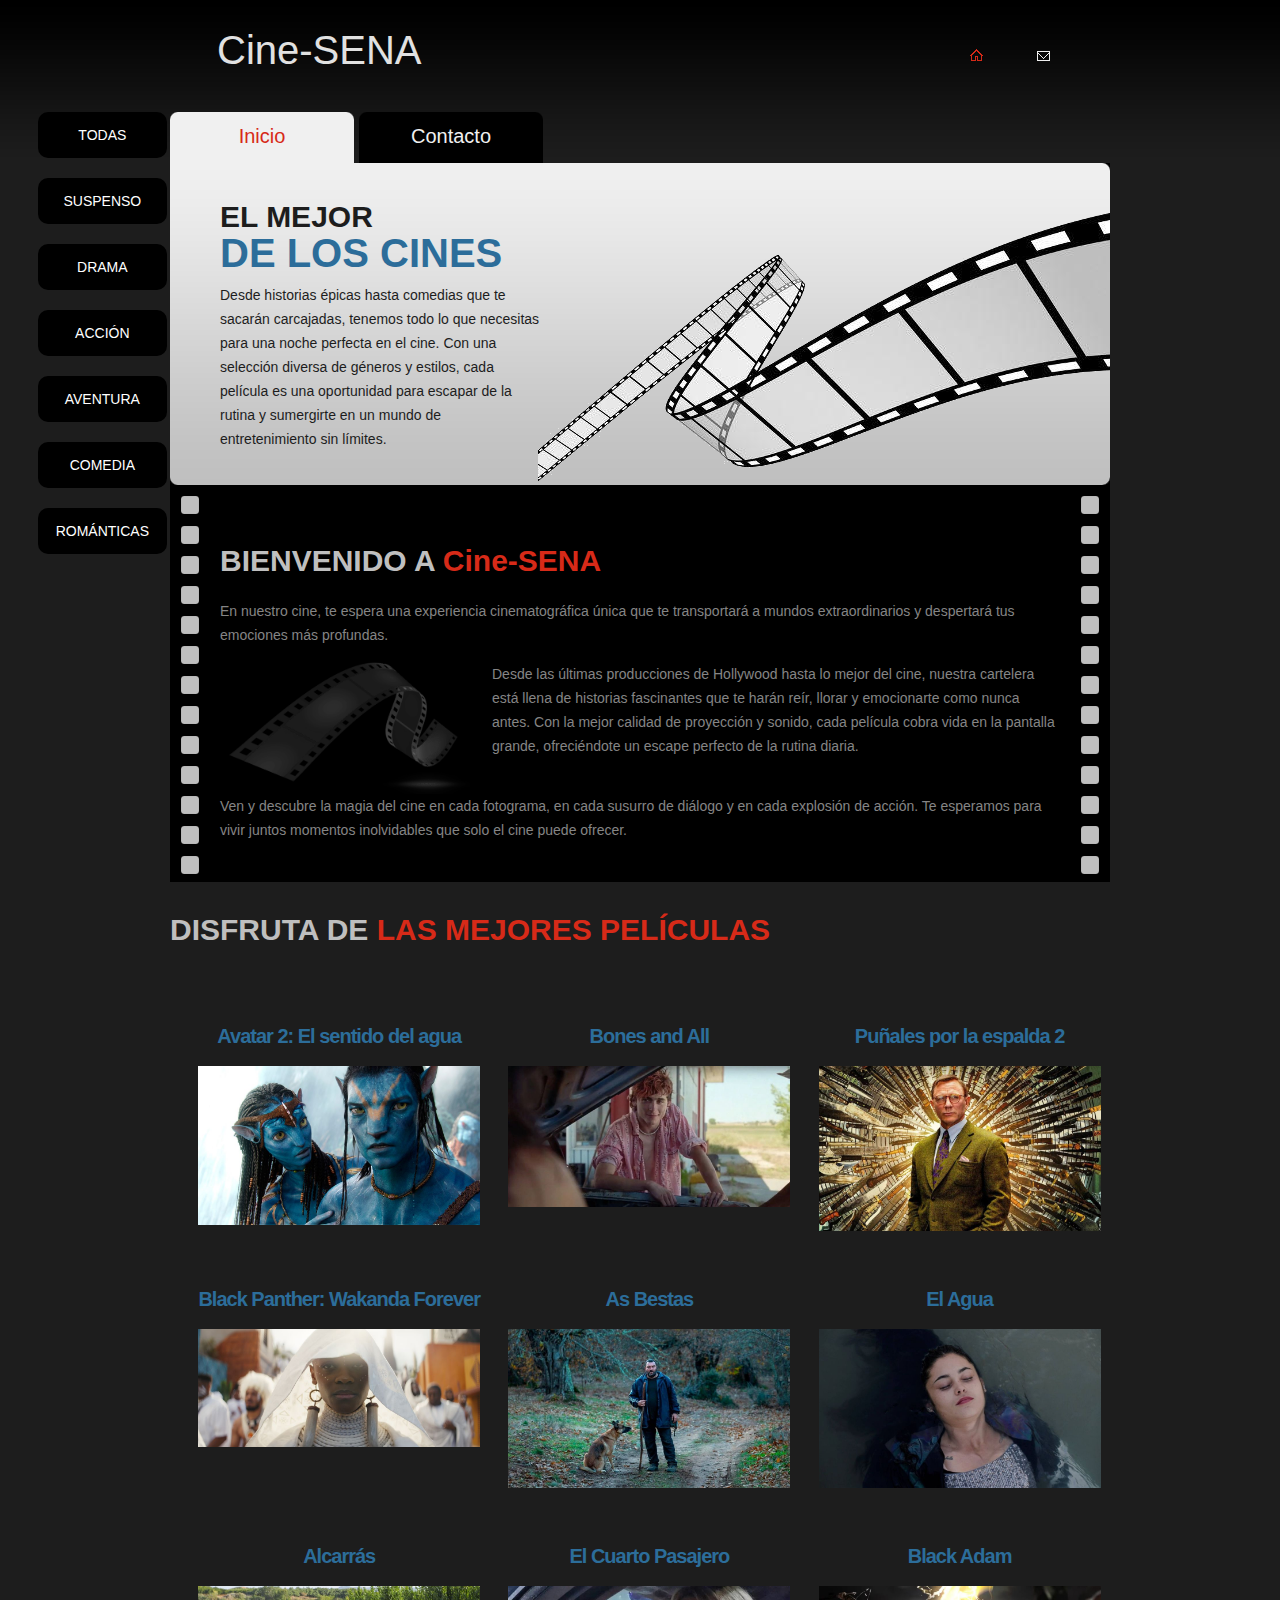
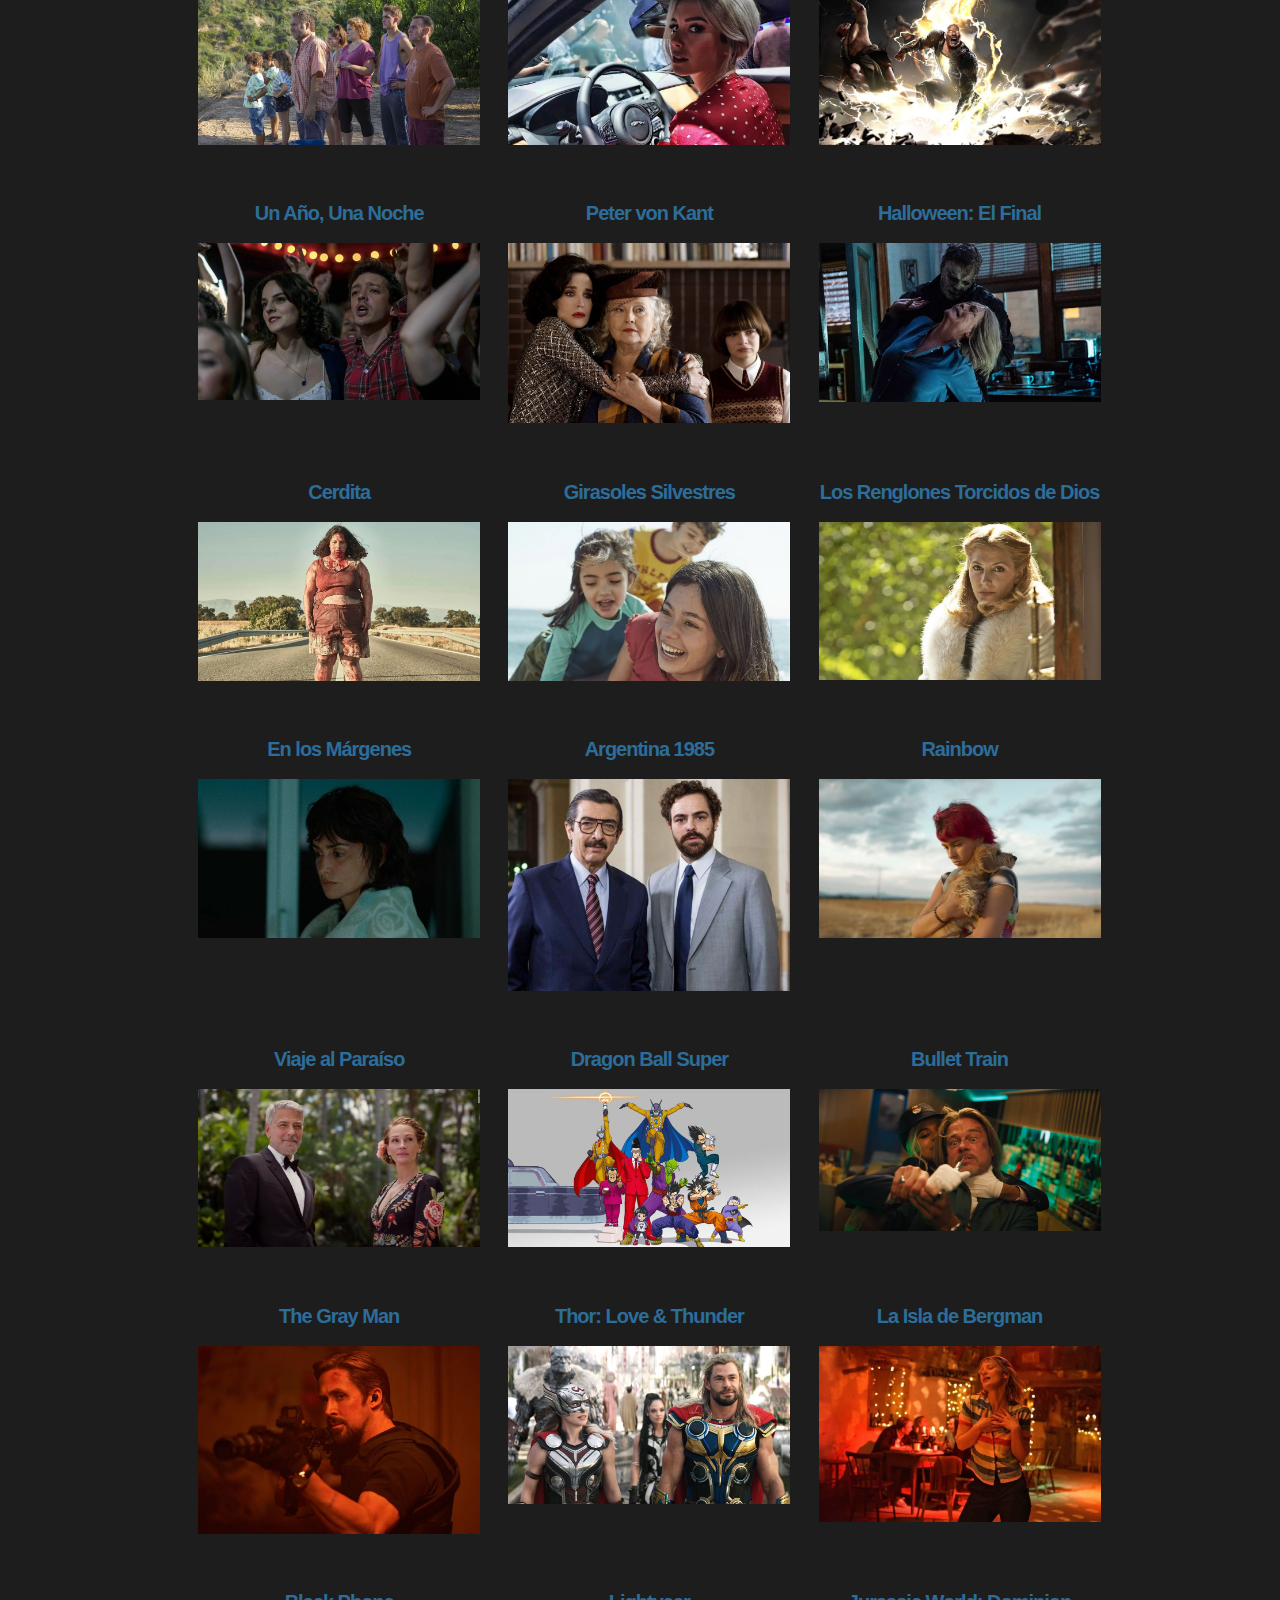
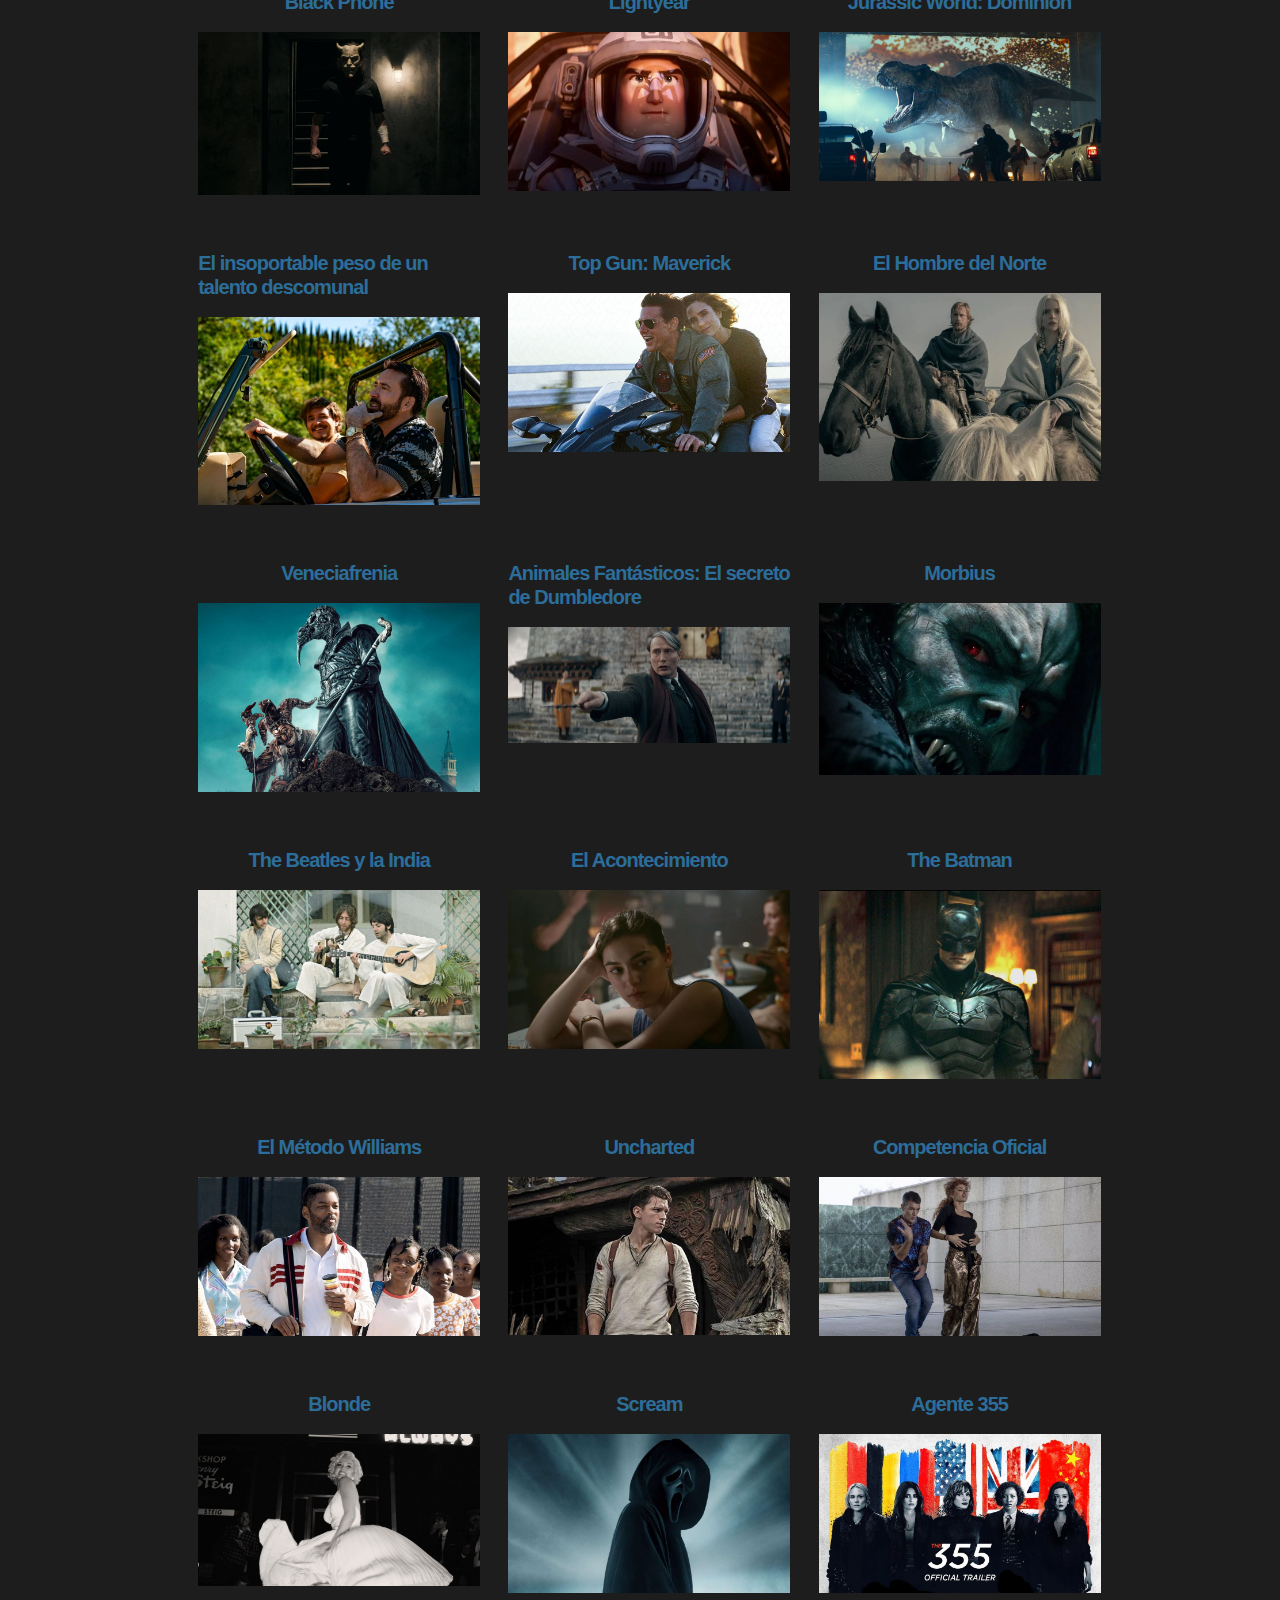
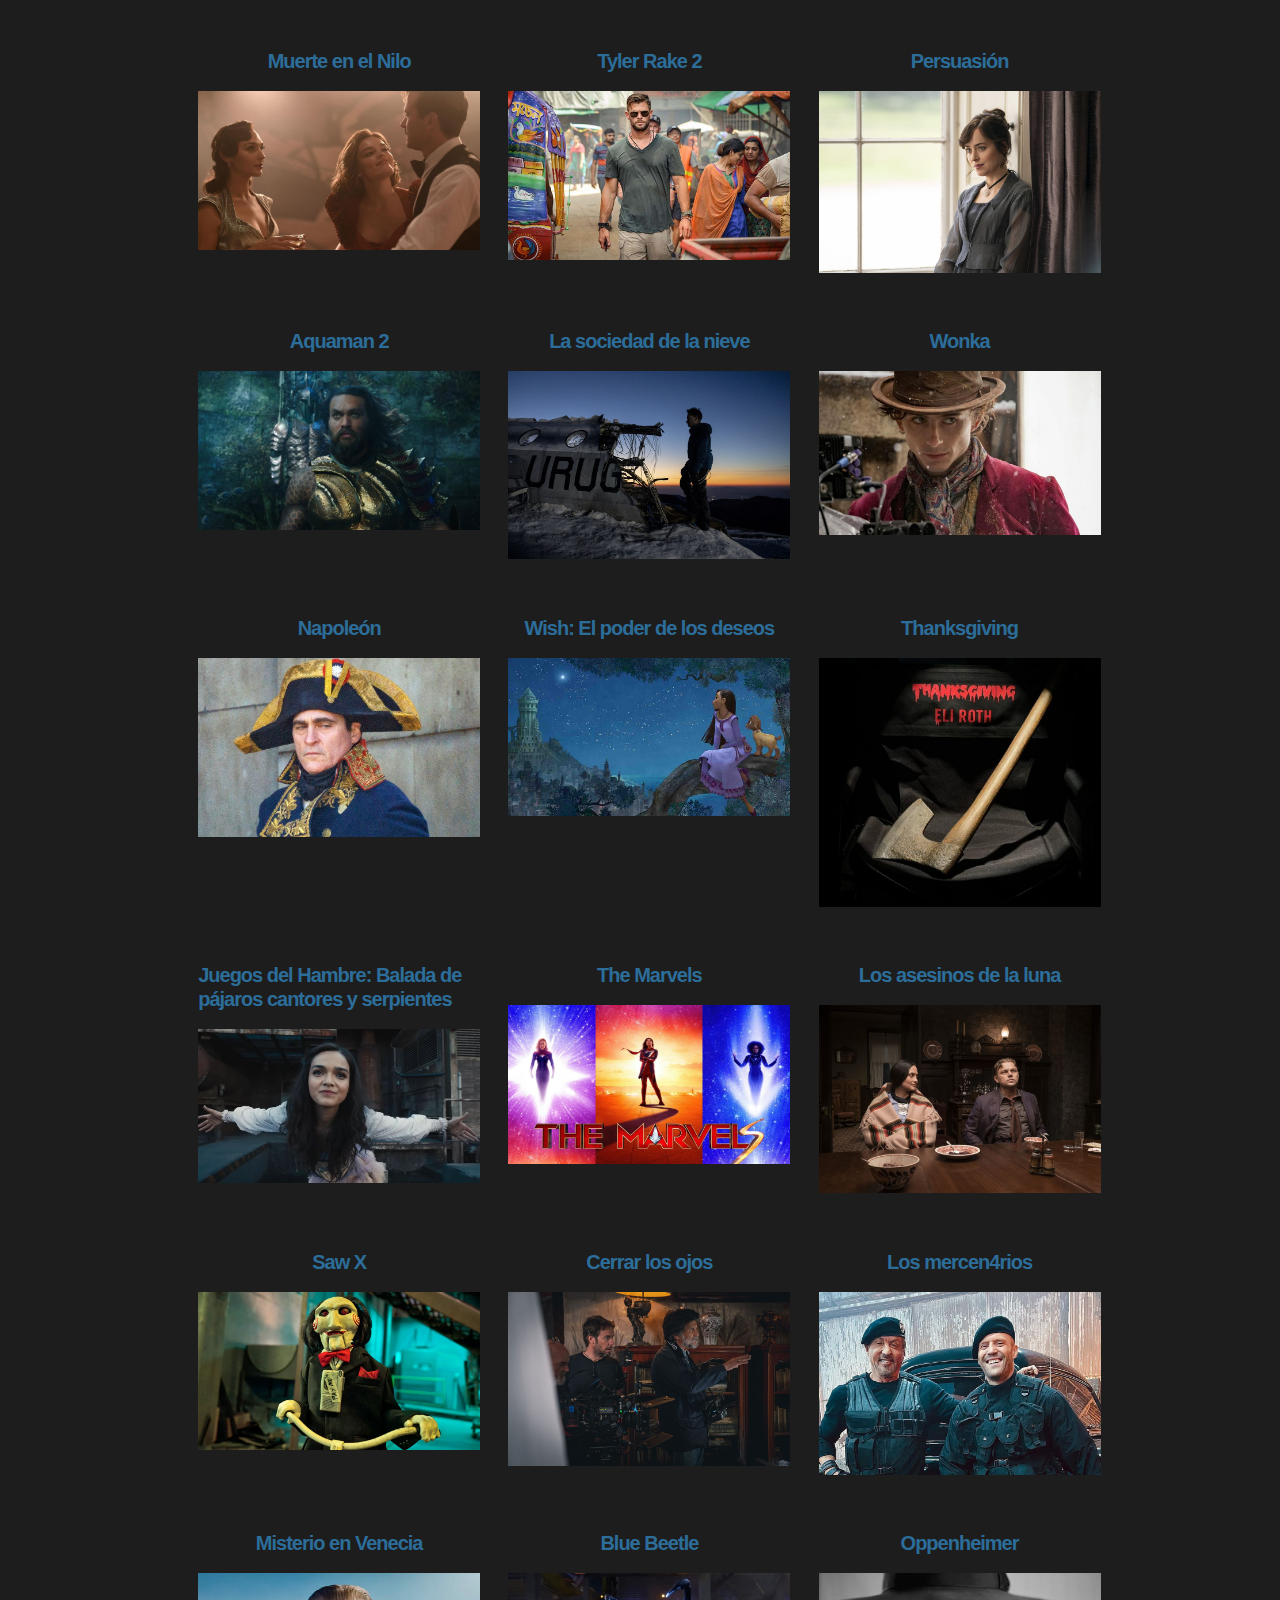
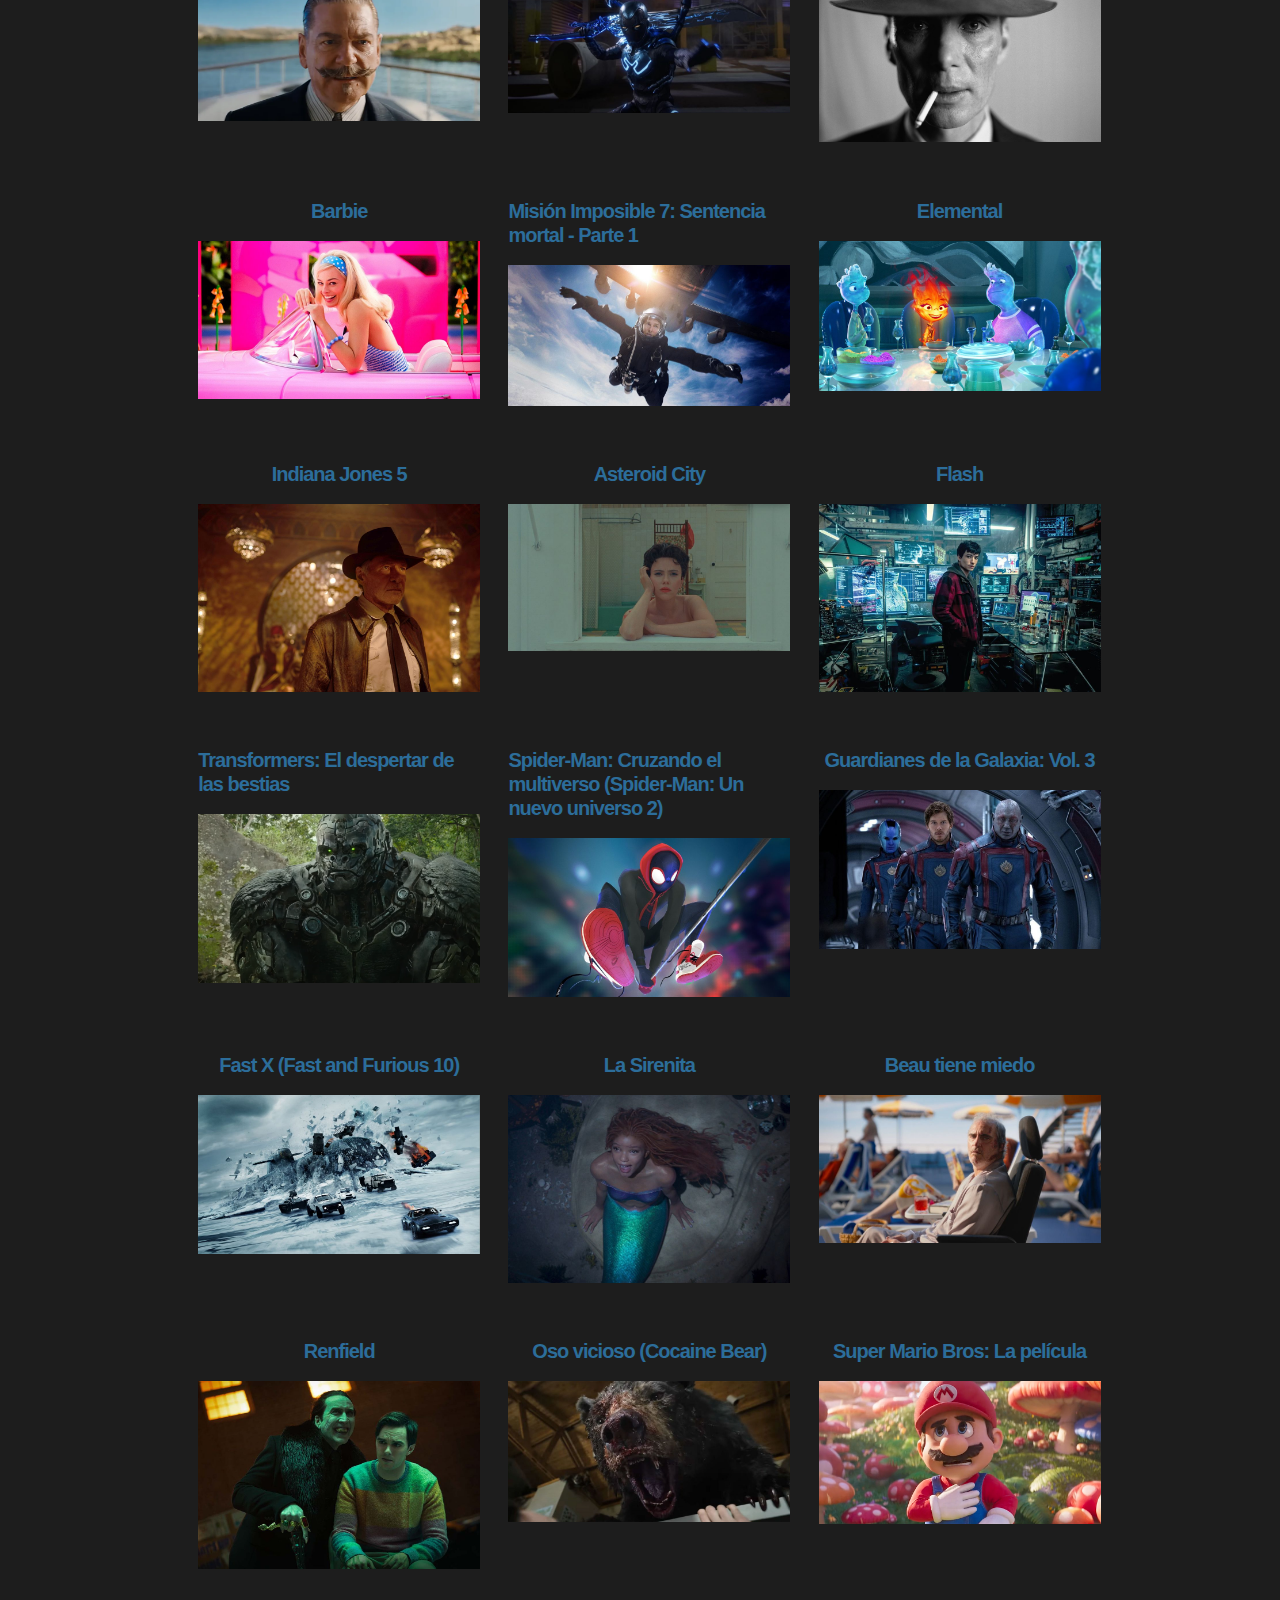
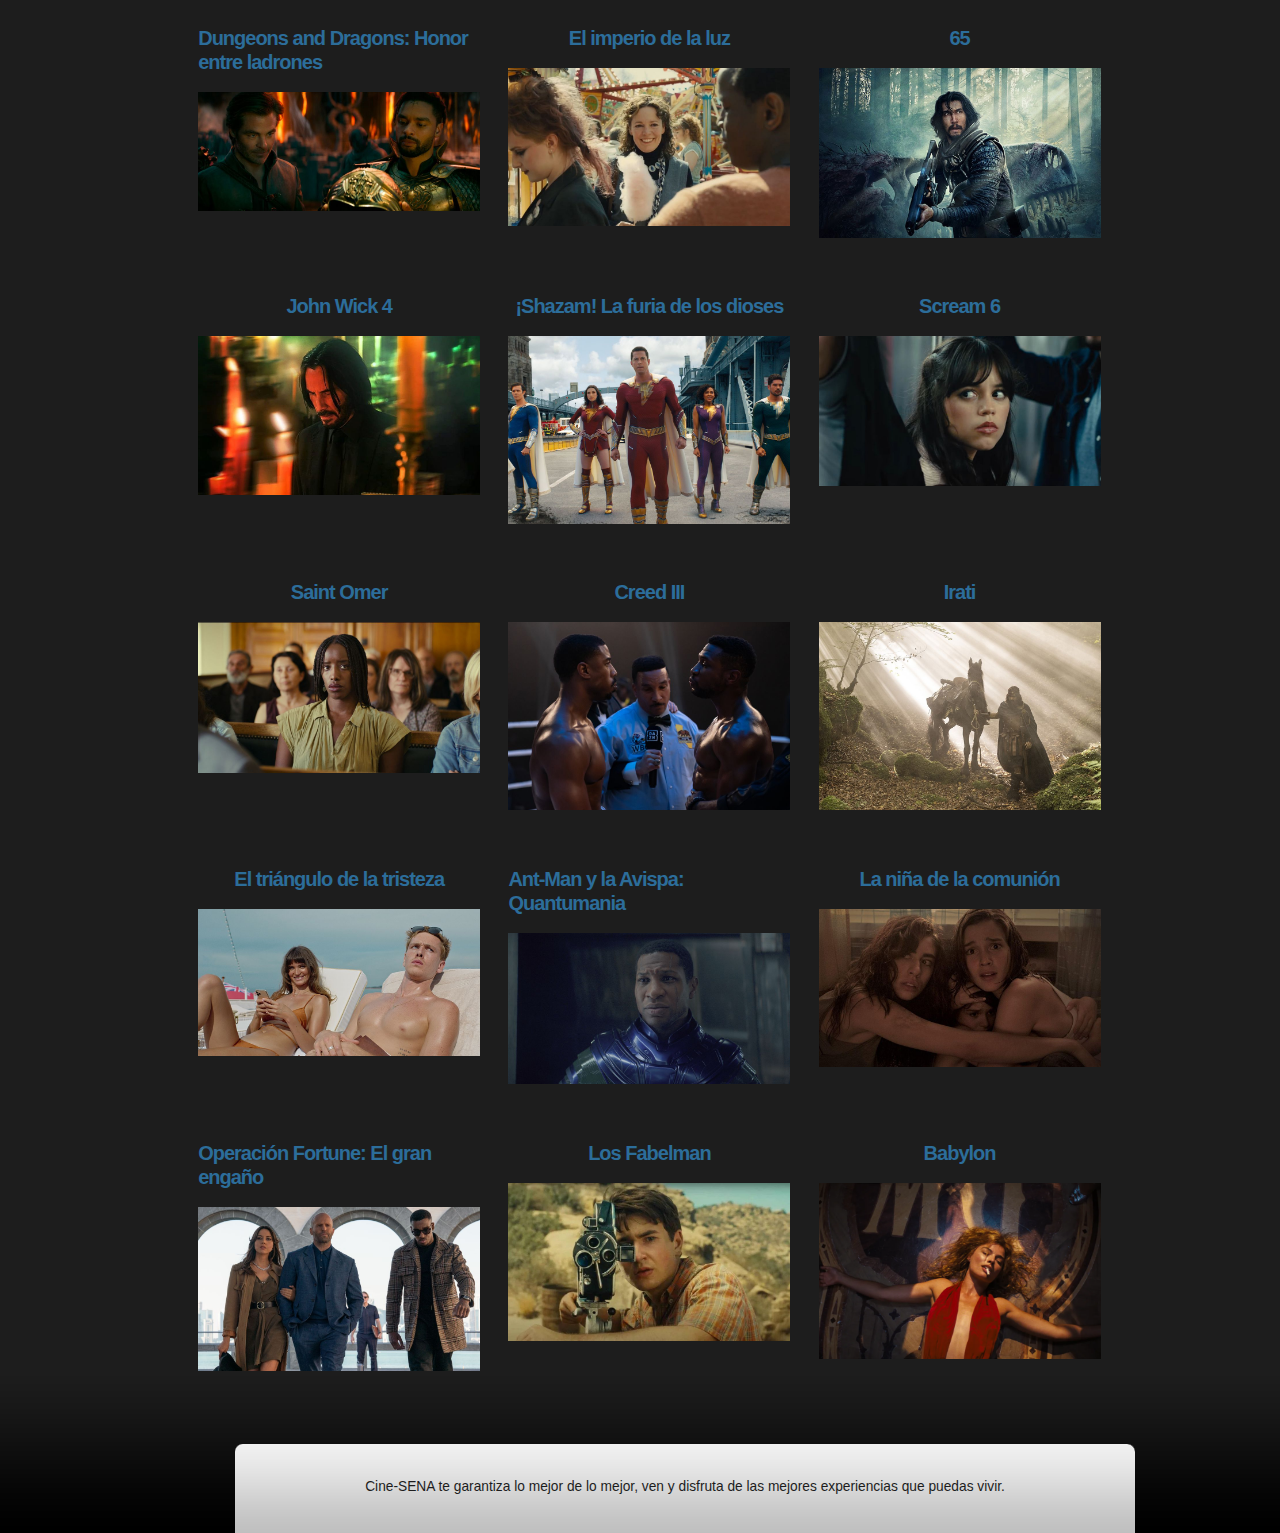
<file: index.html>
<!DOCTYPE html>
<html lang="es">
<head>
    <meta charset="UTF-8">
    <meta name="viewport" content="width=device-width, initial-scale=1.0">
    <title>Cine-SENA</title>
    <link href="css/style.css" rel="stylesheet">
    <script src="js/jquery-3.7.1.js"></script>
    <script src="js/script.js"></script>

</head>
<body id="page1">

<div class="tail-top">
  <div class="tail-bottom">
    <div id="main">
      <div id="header">
        <div class="row-1">
          <div class="fleft"><a href="#">Cine-<span>SENA</span></a></div>
          <ul>
            <li><a href="#"><img src="images/icon1-act.gif" alt="" /></a></li>
            <li><a href="#"><img src="images/icon2.gif" alt="" /></a></li>
          </ul>
        </div>
        <div class="row-2">
          <ul>
            <li><a href="index.html" class="active">Inicio</a></li>
            <li><a href="contact-us.html">Contacto</a></li>
            
          </ul>
        </div>
      </div>

      <div id="content">
        <div id="slogan">
          <div class="image png">

            <div>
              <div class="store-wrapper">
                    <div class="category_list">
                      <a href="index.html" class="category_item" category="todas">TODAS</a>
                      <a href="#" class="category_item" category="suspenso">SUSPENSO</a>
                      <a href="#" class="category_item" category="drama">DRAMA</a>
                      <a href="#" class="category_item" category="accion">ACCIÓN</a>
                      <a href="#" class="category_item" category="aventura">AVENTURA</a>
                      <a href="#" class="category_item" category="comedia">COMEDIA</a>
                      <a href="#" class="category_item" category="romanticas">ROMÁNTICAS</a>
                    </div>
                </div>
            </div>
          
          </div>
            
          <div class="inside">
            <h2>El mejor<span>De los cines</span></h2>
            <p>Desde historias épicas hasta comedias que te sacarán carcajadas, tenemos todo lo que necesitas para una noche perfecta en el cine. Con una selección diversa de géneros y estilos, cada película es una oportunidad para escapar de la rutina y sumergirte en un mundo de entretenimiento sin límites.</p>
          </div>
        </div>
        <div class="box">
          <div class="border-right">
            <div class="border-left">
              <div class="inner">
                <h3>BIENVENIDO A <span>Cine-SENA</span></h3>
                <p>En nuestro cine, te espera una experiencia cinematográfica única que te transportará a mundos extraordinarios y despertará tus emociones más profundas.</p>
                <div class="img-box1"><img src="images/1page-img1.jpg">Desde las últimas producciones de Hollywood hasta lo mejor del cine, nuestra cartelera está llena de historias fascinantes que te harán reír, llorar y emocionarte como nunca antes. Con la mejor calidad de proyección y sonido, cada película cobra vida en la pantalla grande, ofreciéndote un escape perfecto de la rutina diaria. </div>
                <p>Ven y descubre la magia del cine en cada fotograma, en cada susurro de diálogo y en cada explosión de acción. Te esperamos para vivir juntos momentos inolvidables que solo el cine puede ofrecer.</p>
              </div>
            </div>
          </div>
        </div>
        <h3>DISFRUTA DE <span>LAS MEJORES PELÍCULAS</span></h3>
        <section class="product-list">
          <div class="product-item" category="aventura">
              <h4>Avatar 2: El sentido del agua</h4>
              <img src="images/p1.jpg">
          </div>
          <div class="product-item" category="aventura">
              <h4>Bones and All</h4>
              <img src="images/p2.jpg">
          </div>
          <div class="product-item" category="accion">
              <h4>Puñales por la espalda 2</h4>
              <img src="images/p3.jpg">
          </div>
          <div class="product-item" category="accion">
              <h4>Black Panther: Wakanda Forever</h4>
              <img src="images/p4.jpg">
         </div>
          <div class="product-item" category="aventura">
              <h4>As Bestas</h4>
              <img src="images/p5.jpg">
          </div>
          <div class="product-item" category="aventura">
              <h4>El Agua</h4>
              <img src="images/p6.jpg">
          </div>
          <div class="product-item" category="aventura">
              <h4>Alcarrás</h4>
              <img src="images/p7.jpg">
          </div>
          <div class="product-item" category="suspenso">
              <h4>El Cuarto Pasajero</h4>
              <img src="images/p8.jpg">
          </div>
          <div class="product-item" category="accion">
              <h4>Black Adam</h4>
              <img src="images/p9.jpg">
          </div>
          <div class="product-item" category="comedia">
              <h4>Un Año, Una Noche</h4>
              <img src="images/p10.jpg">
          </div>
          <div class="product-item" category="suspenso">
              <h4>Peter von Kant</h4>
              <img src="images/p11.jpg">
          </div>
          <div class="product-item" category="suspenso">
              <h4>Halloween: El Final</h4>
              <img src="images/p12.jpg">
          </div>
          <div class="product-item" category="suspenso">
              <h4>Cerdita</h4>
              <img src="images/p13.jpg">
          </div>
          <div class="product-item" category="aventura">
              <h4>Girasoles Silvestres</h4>
              <img src="images/p14.jpg">
          </div>
          <div class="product-item" category="drama">
              <h4>Los Renglones Torcidos de Dios</h4>
              <img src="images/p15.jpg">
          </div>
          <div class="product-item" category="suspenso">
              <h4>En los Márgenes</h4>
              <img src="images/p16.jpg">
          </div>
          <div class="product-item" category="drama">
              <h4>Argentina 1985</h4>
              <img src="images/p17.jpg">
          </div>
          <div class="product-item" category="aventura">
              <h4>Rainbow</h4>
              <img src="images/p18.jpg">
          </div>
          <div class="product-item" category="comedia">
              <h4>Viaje al Paraíso</h4>
              <img src="images/p19.jpg">
          </div>
          <div class="product-item" category="accion">
              <h4>Dragon Ball Super</h4>
              <img src="images/p20.jpg">
          </div>
          <div class="product-item" category="accion">
              <h4>Bullet Train</h4>
              <img src="images/p21.jpg">
          </div>
          <div class="product-item" category="accion">
              <h4>The Gray Man</h4>
              <img src="images/p22.jpg">
          </div>
          <div class="product-item" category="accion">
              <h4>Thor: Love & Thunder</h4>
              <img src="images/p23.jpg">
          </div>
          <div class="product-item" category="romanticas">
              <h4>La Isla de Bergman</h4>
              <img src="images/p24.jpg">
          </div>
          <div class="product-item" category="suspenso">
              <h4>Black Phone</h4>
              <img src="images/p25.jpg">
          </div>
          <div class="product-item" category="accion">
              <h4>Lightyear</h4>
              <img src="images/p26.jpg">
          </div>
          <div class="product-item" category="accion">
              <h4>Jurassic World: Dominion</h4>
              <img src="images/p27.jpg">
          </div>
          <div class="product-item" category="aventura">
              <h4>El insoportable peso de un talento descomunal</h4>
              <img src="images/p28.jpg">
          </div>
          <div class="product-item" category="accion">
              <h4>Top Gun: Maverick</h4>
              <img src="images/p29.jpg">
          </div>
          <div class="product-item" category="aventura">
              <h4>El Hombre del Norte</h4>
              <img src="images/p30.jpg">
          </div>
          <div class="product-item" category="suspenso">
              <h4>Veneciafrenia</h4>
              <img src="images/p31.jpg">
          </div>
          <div class="product-item" category="aventura">
              <h4>Animales Fantásticos: El secreto de Dumbledore</h4>
              <img src="images/p32.jpg">
          </div>
          <div class="product-item" category="suspenso">
              <h4>Morbius</h4>
              <img src="images/p33.jpg">
          </div>
          <div class="product-item" category="comedia">
              <h4>The Beatles y la India</h4>
              <img src="images/p34.jpg">
          </div>
          <div class="product-item" category="aventura">
              <h4>El Acontecimiento</h4>
              <img src="images/p35.jpg">
          </div>
          <div class="product-item" category="accion">
              <h4>The Batman</h4>
              <img src="images/p36.jpg">
          </div>
          <div class="product-item" category="accion">
              <h4>El Método Williams</h4>
              <img src="images/p37.jpg">
          </div>
          <div class="product-item" category="aventura">
              <h4>Uncharted</h4>
              <img src="images/p38.jpg">
          </div>
          <div class="product-item" category="comedia">
              <h4>Competencia Oficial</h4>
              <img src="images/p39.jpg">
          </div>
          <div class="product-item" category="drama">
              <h4>Blonde</h4>
              <img src="images/p40.jpg">
          </div>
          <div class="product-item" category="suspenso">
              <h4>Scream</h4>
              <img src="images/p41.jpg">
          </div>
          <div class="product-item" category="drama">
              <h4>Agente 355</h4>
              <img src="images/p42.jpg">
          </div>
          <div class="product-item" category="aventura">
              <h4>Muerte en el Nilo</h4>
              <img src="images/p43.jpg">
          </div>
          <div class="product-item" category="accion">
              <h4>Tyler Rake 2</h4>
              <img src="images/p44.jpg">
          </div>
          <div class="product-item" category="drama">
              <h4>Persuasión</h4>
              <img src="images/p45.jpg">
          </div>

          <div class="product-item" category="accion">
              <h4>Aquaman 2</h4>
              <img src="images/m1.jpg">
          </div>
          <div class="product-item" category="drama">
              <h4>La sociedad de la nieve</h4>
              <img src="images/m2.jpg">
          </div>
          <div class="product-item" category="aventura">
              <h4>Wonka</h4>
              <img src="images/m3.jpg">
          </div>
          <div class="product-item" category="drama">
              <h4>Napoleón</h4>
              <img src="images/m4.jpg">
         </div>
          <div class="product-item" category="comedia">
              <h4>Wish: El poder de los deseos</h4>
              <img src="images/m5.jpg">
          </div>
          <div class="product-item" category="suspenso">
              <h4>Thanksgiving</h4>
              <img src="images/m6.jpg">
          </div>
          <div class="product-item" category="accion">
              <h4>Juegos del Hambre: Balada de pájaros cantores y serpientes</h4>
              <img src="images/m7.jpg">
          </div>
          <div class="product-item" category="accion">
              <h4>The Marvels</h4>
              <img src="images/m8.jpg">
          </div>
          <div class="product-item" category="suspenso">
              <h4>Los asesinos de la luna</h4>
              <img src="images/m9.jpg">
          </div>
          <div class="product-item" category="suspenso">
              <h4>Saw X</h4>
              <img src="images/m10.jpg">
          </div>
          <div class="product-item" category="drama">
              <h4>Cerrar los ojos</h4>
              <img src="images/m11.jpg">
          </div>
          <div class="product-item" category="accion">
              <h4>Los mercen4rios</h4>
              <img src="images/m12.jpg">
          </div>
          <div class="product-item" category="drama">
              <h4>Misterio en Venecia</h4>
              <img src="images/m13.jpg">
          </div>
          <div class="product-item" category="accion">
              <h4>Blue Beetle</h4>
              <img src="images/m14.jpg">
          </div>
          <div class="product-item" category="drama">
              <h4>Oppenheimer</h4>
              <img src="images/m15.jpg">
          </div>
          <div class="product-item" category="comedia">
              <h4>Barbie</h4>
              <img src="images/m16.jpg">
          </div>
          <div class="product-item" category="accion">
              <h4>Misión Imposible 7: Sentencia mortal - Parte 1</h4>
              <img src="images/m17.jpg">
          </div>
          <div class="product-item" category="comedia">
              <h4>Elemental</h4>
              <img src="images/m18.jpg">
          </div>
          <div class="product-item" category="aventura">
              <h4>Indiana Jones 5</h4>
              <img src="images/m19.jpg">
          </div>
          <div class="product-item" category="drama">
              <h4>Asteroid City</h4>
              <img src="images/m20.jpg">
          </div>
          <div class="product-item" category="accion">
              <h4>Flash</h4>
              <img src="images/m21.jpg">
          </div>
          <div class="product-item" category="accion">
              <h4>Transformers: El despertar de las bestias</h4>
              <img src="images/m22.jpg">
          </div>
          <div class="product-item" category="aventura">
              <h4>
                Spider-Man: Cruzando el multiverso (Spider-Man: Un nuevo universo 2)</h4>
              <img src="images/m23.jpg">
          </div>
          <div class="product-item" category="aventura">
              <h4>Guardianes de la Galaxia: Vol. 3</h4>
              <img src="images/m24.jpg">
          </div>
          <div class="product-item" category="accion">
              <h4>Fast X (Fast and Furious 10)</h4>
              <img src="images/m25.jpg">
          </div>
          <div class="product-item" category="aventura">
              <h4>La Sirenita</h4>
              <img src="images/m26.jpg">
          </div>
          <div class="product-item" category="comedia">
              <h4>Beau tiene miedo</h4>
              <img src="images/m27.jpg">
          </div>
          <div class="product-item" category="suspenso">
              <h4>Renfield</h4>
              <img src="images/m28.jpg">
          </div>
          <div class="product-item" category="suspenso">
              <h4>Oso vicioso (Cocaine Bear)</h4>
              <img src="images/m29.jpg">
          </div>
          <div class="product-item" category="aventura">
              <h4>Super Mario Bros: La película</h4>
              <img src="images/m30.jpg">
          </div>
          <div class="product-item" category="aventura">
              <h4>Dungeons and Dragons: Honor entre ladrones</h4>
              <img src="images/m31.jpg">
          </div>
          <div class="product-item" category="comedia">
              <h4>El imperio de la luz</h4>
              <img src="images/m32.jpg">
          </div>
          <div class="product-item" category="aventura">
              <h4>65</h4>
              <img src="images/m33.jpg">
          </div>
          <div class="product-item" category="aventura">
              <h4>John Wick 4</h4>
              <img src="images/m34.jpg">
          </div>
          <div class="product-item" category="accion">
              <h4>¡Shazam! La furia de los dioses</h4>
              <img src="images/m35.jpg">
          </div>
          <div class="product-item" category="suspenso">
              <h4>Scream 6</h4>
              <img src="images/m36.jpg">
          </div>
          <div class="product-item" category="drama">
              <h4>Saint Omer</h4>
              <img src="images/m37.jpg">
          </div>
          <div class="product-item" category="accion">
              <h4>Creed III</h4>
              <img src="images/m38.jpg">
          </div>
          <div class="product-item" category="aventura">
              <h4>Irati</h4>
              <img src="images/m39.jpg">
          </div>
          <div class="product-item" category="comedia">
              <h4>El triángulo de la tristeza</h4>
              <img src="images/m40.jpg">
          </div>
          <div class="product-item" category="accion">
              <h4>Ant-Man y la Avispa: Quantumania</h4>
              <img src="images/m41.jpg">
          </div>
          <div class="product-item" category="suspenso">
              <h4>La niña de la comunión</h4>
              <img src="images/m42.jpg">
          </div>
          <div class="product-item" category="accion">
              <h4>Operación Fortune: El gran engaño</h4>
              <img src="images/m43.jpg">
          </div>
          <div class="product-item" category="accion">
              <h4>Los Fabelman</h4>
              <img src="images/m44.jpg">
          </div>
          <div class="product-item" category="aventura">
              <h4>Babylon</h4>
              <img src="images/m45.jpg">
          </div>
          <div class="product-item" category="" class="clear">&nbsp;</div>
        </div>
      </section>
    </div>

      <div id="footer">
        <div class="left">
          <div class="right">
            <div class="footerlink">
              <p class="lf">Cine-SENA te garantiza lo mejor de lo mejor, ven y disfruta de las mejores experiencias que puedas vivir.</p>
            </div>
          </div>
        </div>
      </div>
    </div>
  </div>
</div>

</body>
</html>
</file>
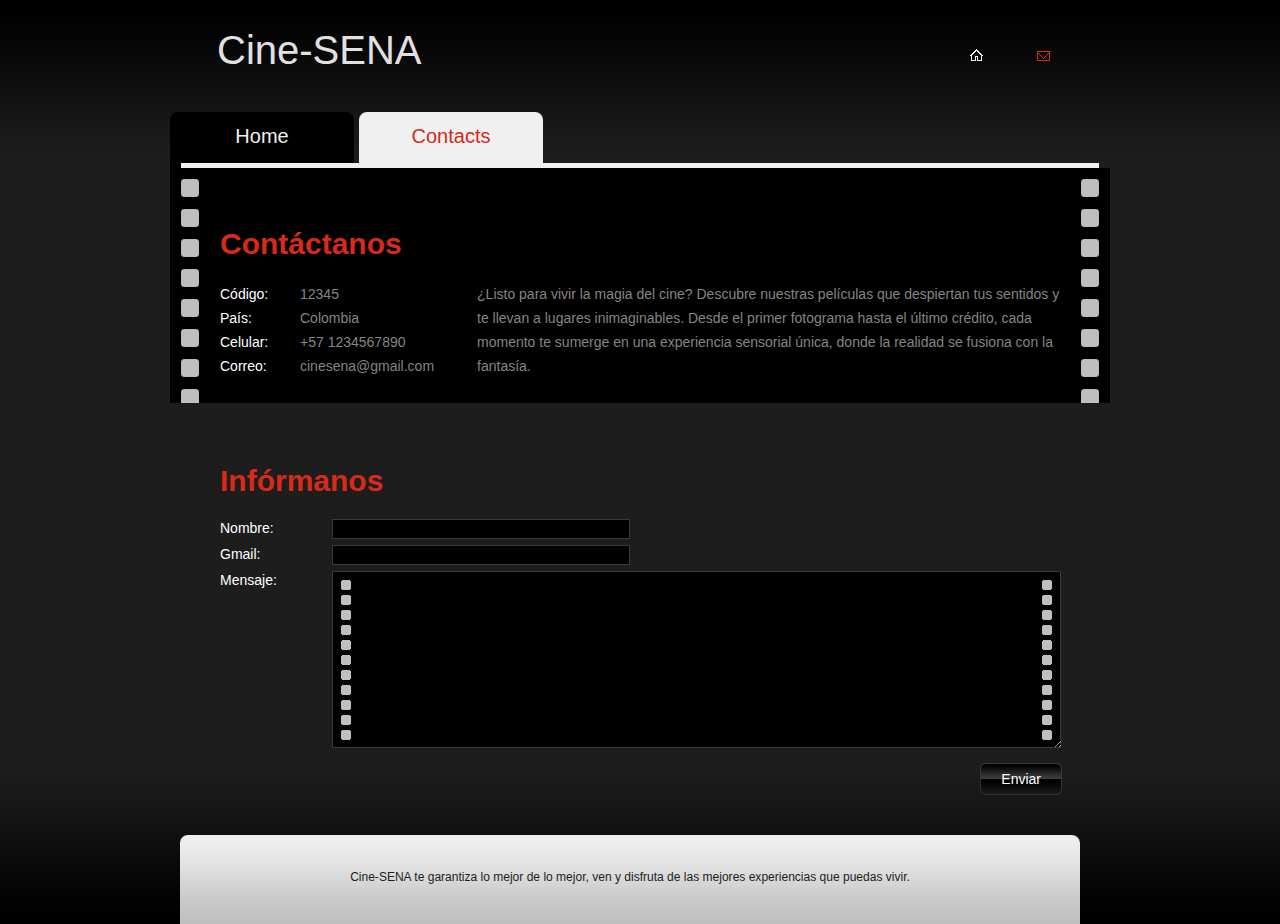
<file: contacto.html>
<!DOCTYPE html>
<html lang="es">
<head>
    <meta charset="UTF-8">
    <meta name="viewport" content="width=device-width, initial-scale=1.0">
    <title>Cine-SENA</title>
    <link href="css/style.css" rel="stylesheet" type="text/css" />

</head>
<body id="page5">

<div class="tail-top">
  <div class="tail-bottom">
    <div id="main">
      <div id="header">
        <div class="row-1">
          <div class="fleft"><a href="#">Cine-<span>SENA</span></a></div>
          <ul>
            <li><a href="#"><img src="images/icon1.gif" alt="" /></a></li>
            <li><a href="#"><img src="images/icon2-act.gif" alt="" /></a></li>
          </ul>
        </div>
        <div class="row-2">
          <ul>
            <li><a href="index.html">Home</a></li>
            <li><a href="contact-us.html" class="active">Contacts</a></li>
          </ul>
        </div>
      </div>
      <div id="content">
        <div class="line-hor"></div>
        <div class="box">
          <div class="border-right">
            <div class="border-left">
              <div class="inner">
                <h3><span>Contáctanos</span></h3>
                <div class="address">
                  <div class="fleft">
                    <span>Código:</span>12345<br/>
                    <span>País:</span>Colombia<br/>
                    <span>Celular:</span>+57 1234567890<br/>
                    <span>Correo:</span>cinesena@gmail.com</div>
                  <div class="extra-wrap">
                    ¿Listo para vivir la magia del cine? Descubre nuestras películas que despiertan tus sentidos y te llevan a lugares inimaginables. Desde el primer fotograma hasta el último crédito, cada momento te sumerge en una experiencia sensorial única, donde la realidad se fusiona con la fantasía.</div>
                </div>
              </div>
            </div>
          </div>
        </div>
        <div class="content">
          <h3><span>Infórmanos</span></h3>
          <form id="contacts-form" action="#">
            <fieldset>
              <div class="field">
                <label>Nombre:</label>
                <input type="text" value=""/>
              </div>
              <div class="field">
                <label>Gmail:</label>
                <input type="text" value=""/>
              </div>
              <div class="field">
                <label>Mensaje:</label>
                <textarea cols="1" rows="1"></textarea>
              </div>
              <div class="wrapper"> <a href="#" class="link2"> <span> <span>Enviar</span> </span> </a> </div>
            </fieldset>
          </form>
        </div>
      </div>
      <div id="footer2">
        <div class="left">
          <div class="right">
            <div class="footerlink">
              <p class="lf">Cine-SENA te garantiza lo mejor de lo mejor, ven y disfruta de las mejores experiencias que puedas vivir.</p>
            </div>
          </div>
        </div>
      </div>
    </div>
  </div>
</div>

</body>
</html>
</file>
<file: css/style.css>
* {
	margin:0;
	padding:0;
}
html, body {
	min-width:940px;
}
body {
	background:#000;
	font-family:Arial, Helvetica, sans-serif;
	font-size:100%;
	line-height:1em;
	color:#858585;
}
object {
	vertical-align:top;
	outline:none;
}
input, textarea, select {
	font-family:Arial, Helvetica, sans-serif;
	font-size:1em;
	vertical-align:middle;
	font-weight:normal;
}
fieldset {
	border:0;
}
p {
	margin:0;
	padding:0;
}
img {
	border:0;
	vertical-align:top;
	text-align:left;
}
ul, ol {
	list-style:none;
}
#main {
	width:940px;
	margin:0 auto;
	font-size:0.875em;
}
#header {
	height:171px;
	margin-bottom:-8px;
}
.fleft {
	float:left;
}
.fright {
	float:right;
}
.col-1, .col-2, .col-3 {
	float:left;
}
.clear {
	clear:both;
}
.alignright {
	text-align:right;
}
.aligncenter {
	text-align:center;
}
.wrapper {
	width:100%;
	overflow:hidden;
}
.extra-wrap {
	overflow:hidden;
}
.container {
	width:100%;
}
.tail-top {
	background:url(../images/tail-top.gif) left top repeat-x #1d1d1d;
}
.tail-bottom {
	background:url(../images/tail-bottom.gif) left bottom repeat-x;
}
#contacts-form {
	clear:right;
	width:842px;
	overflow:hidden;
}
#contacts-form fieldset {
	border:none;
	float:left;
}
#contacts-form .field {
	clear:both;
}
#contacts-form label {
	float:left;
	width:112px !important;
	width:109px;
	line-height:18px;
	padding-bottom:8px;
	color:#fff;
}
#contacts-form input {
	width:293px;
	padding:1px 0 1px 3px;
	background:#000;
	border:1px solid #3a3a3a;
	color:#fff;
}
#contacts-form textarea {
	width:674px;
	height:174px;
	padding:2px 28px 1px 28px;
	background:url(../images/textarea-bg.gif) no-repeat left top;
	border:0;
	color:#fff;
	margin-bottom:15px;
	overflow:auto;
}
#contacts-form .link2 {
	float:right;
}

h3 {
	margin-top: 30px;
}

.store-wrapper {
	display: flex;
}

.category_list {
	display: flex;
	flex-direction: column;
	width: 25%;
	margin-left: -500px;
	margin-top: -40px;
}

.category_list .category_item {
	display: block;
	width: 90%;
	padding: 15px 0;
	margin-bottom: 20px;
	background: black;
	text-align: center;
	text-decoration: none;
	color: white;
	border-radius: 10px;
}

.product-list {
	display: flex;
	flex-wrap: wrap;
}

.product-list .product-item {
	width: 30%;
	margin-left: 3%;
	margin-top: 6%;
	display: flex;
	flex-direction: column;
	align-items: center;
}

.product-list .product-item img {
	width: 100%;
}

.product-list .product-item img:hover {
	transform: scale(1.15);
}

.img-box1 {
	width:100%;
	overflow:hidden;
	line-height:1.714em;
}
.img-box1.alt {
	padding-top:0;
	padding-bottom:205px;
}
.img-box1.alt img {
	margin-top:0;
}
.img-box1 img {
	width: 30%;
	float:left;
	margin:-10px 20px 0 0;
}
p {
	margin-bottom:15px;
	line-height:1.714em;
}
.p1 {
	margin-bottom:23px;
}
.address {
	width:100%;
	overflow:hidden;
	line-height:1.714em;
}
.address span {
	color:#fff;
}
.address .fleft {
	padding-right:43px !important;
	padding-right:40px;
}
.address .fleft span {
	float:left;
	width:80px !important;
	width:77px;
}
a {
	color:#e1e1e1;
	outline:none;
}
a:hover {
	text-decoration:none;
}
h2 {
	font-size:30px;
	line-height:1.2em;
	color:#1d1d1d;
	text-transform:uppercase;
	margin-bottom:12px;
}
h2 span {
	display:block;
	font-size:40px;
	color:#2c6d9a;
}
h3 {
	font-size:30px;
	line-height:1.2em;
	color:#bfbfbf;
	margin-bottom:20px;
}
h3 b {
	color:#e1e1e1;
	font-weight:normal;
}
h3 span {
	color:#d72a18;
}
h4 {
	font-size:20px;
	line-height:1.2em;
	letter-spacing:-1px;
	color:#2c6d9a;
	margin-bottom:18px;
}
.link1 {
	display:block;
	float:left;
	background:url(../images/link1-right.png) no-repeat right top;
	color:#fff;
	text-decoration:none;
	line-height:1em;
	cursor:pointer;
}
.link1:hover span {
	text-decoration:underline;
}
.link1 span {
	display:block;
	float:left;
	padding:0 5px;
	background:url(../images/link1-left.png) no-repeat left top;
}
.link1 span span {
	display:block;
	background:url(../images/link1-tail.gif) repeat-x left top;
	padding:8px 15px;
}
.link2 {
	display:block;
	float:left;
	background:url(../images/link2-right.gif) no-repeat right top;
	color:#fff;
	cursor:pointer;
	text-decoration:none;
	line-height:1em;
}
.link2:hover span {
	text-decoration:underline;
}
.link2 span {
	display:block;
	float:left;
	padding:0 6px;
	background:url(../images/link2-left.gif) no-repeat left top;
}
.link2 span span {
	display:block;
	background:url(../images/link2-tail.gif) repeat-x left top;
	padding:9px 15px 10px 15px;
}
.line-hor {
	overflow:hidden;
	font-size:0;
	line-height:0;
	width:918px;
	height:8px;
	margin-left:11px;
	background:url(../images/line-hor.gif) repeat-x left top;
	z-index:1;
	position:relative;
}
.box {
	background:#000;
	width:100%;
	margin-top:-3px;
}
.box .border-left {
	background:url(../images/border-left.gif) repeat-y left top;
}
.box .border-right {
	background:url(../images/border-right.gif) repeat-y right top;
}
.box .inner {
	padding:28px 50px 25px 50px;
}
#header .row-1 {
	height:112px;
	width:100%;
	overflow:hidden;
}
#header .row-1 .fleft {
	font-size:40px;
	line-height:1.2em;
	padding:26px 0 0 47px;
}
#header .row-1 .fleft a {
	text-decoration:none;
}
#header .row-1 ul {
	padding:49px 60px 0 0;
	float:right;
}
#header .row-1 ul li {
	float:left;
	padding-left:54px;
}
#header .row-2 {
	height:51px;
}
#header .row-2 ul {
	width:100%;
	overflow:hidden;
}
#header .row-2 ul li {
	float:left;
	font-size:20px;
	line-height:2.4em;
	margin-right:5px;
	background-color:#000;
}

#header .row-2 ul li a {
	text-decoration:none;
	color:#f0f0f0;
	width:184px;
	height:56px;
	float:left;
	background-image:url(../images/nav-bg.gif);
	background-repeat:no-repeat;
	background-position:0 0;
	text-align:center;
}
#header .row-2 ul li a:hover, #header .row-2 ul li a.active {
	color:#d72a18;
	background-image:url(../images/nav-act.gif);
}

#content .content {
	padding:30px 0 39px 50px;
}
.inner_copy, .inner_copy a {
	border:0;
	float:right;
	background:#f00;
	color:#f00;
	width:50%;
	line-height:10px;
	font-size:10px;
	margin:-50% 0 0 0;
	overflow:hidden;
	padding:0;
}
#slogan {
	width:940px;
	height:322px;
	position:relative;
	background:url(../images/banner-bg.gif) no-repeat left top;
	color:#1d1d1d;
}
#slogan .image {
	position:absolute;
	right:0px;
	top:-11px;
	z-index:100;
	width:572px;
	height:348px;
	background:url(../images/banner-img.png) no-repeat left top;
}
#slogan p {
	margin-bottom:23px;
}
#slogan .inside {
	padding:36px 0 0 50px;
	width:320px;
}
#page1 #content .box {
	margin:0;
}
#page1 #header .row-2 ul li a {
	height:59px;
}
#page1 #header .row-2 ul li a:hover {
	position:relative;
	z-index:2;
}
#footer {
	background:url(../images/footer-tail.gif) repeat-x left top #bfbfbf;
	color:#1d1d1d;
	font-size:.86em;
	line-height:1.667em;
	text-align:center;
	width: 900px;
	margin-left: 235px;
}
#footer .left {
	background:url(../images/footer-left.gif) no-repeat left top;
}
#footer .right {
	min-height:89px;
	height:auto !important;
	height:89px;
	background:url(../images/footer-right.gif) no-repeat right top;
	text-align:center;
}
#footer .footerlink {
	padding:35px 25px;
}
.footerlink p {
	margin:0;
	padding:0;
	line-height:normal;
	white-space:nowrap;
	text-indent:inherit;
	color:#1d1d1d;
}
.footerlink a {
	color:#1d1d1d;
	font-weight:normal;
	margin:0;
	padding:0;
	border:none;
	text-decoration:underline;
	background-color:transparent;
}
.footerlink a:hover {
	color:#1d1d1d;
	background-color:transparent;
	text-decoration:none;
}
.footerlink .lf {
	text-align: center;
}
#footer2 {
	background:url(../images/footer-tail.gif) repeat-x left top #bfbfbf;
	color:#1d1d1d;
	font-size:.86em;
	line-height:1.667em;
	text-align:center;
	width: 900px;
	margin-left: 10px;
}
#footer2 .left {
	background:url(../images/footer-left.gif) no-repeat left top;
}
#footer2 .right {
	min-height:89px;
	height:auto !important;
	height:89px;
	background:url(../images/footer-right.gif) no-repeat right top;
	text-align:center;
}
#footer2 .footerlink {
	padding:35px 25px;
}
.footer2link p {
	margin:0;
	padding:0;
	line-height:normal;
	white-space:nowrap;
	text-indent:inherit;
	color:#1d1d1d;
}
.footer2link a {
	color:#1d1d1d;
	font-weight:normal;
	margin:0;
	padding:0;
	border:none;
	text-decoration:underline;
	background-color:transparent;
}
.footer2link a:hover {
	color:#1d1d1d;
	background-color:transparent;
	text-decoration:none;
}
.footer2link .lf {
	text-align: center;
}

a {
	outline:none;
}
</file>
